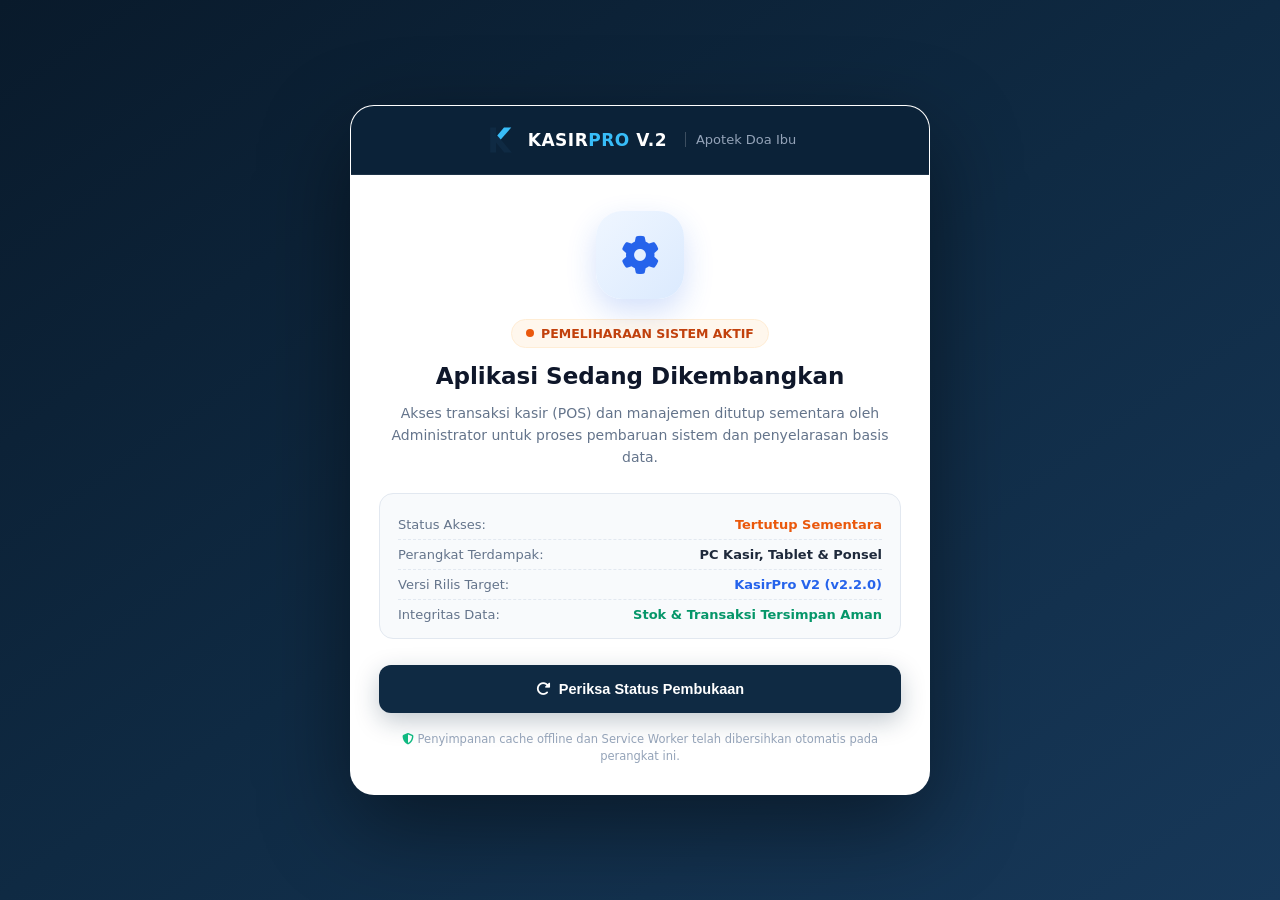
<file: maintenance.html>
<!DOCTYPE html>
<html lang="id">
<head>
    <meta charset="UTF-8">
    <meta name="viewport" content="width=device-width, initial-scale=1.0, viewport-fit=cover">
    <meta name="theme-color" content="#0f2a43">
    <meta name="description" content="KasirPro V2 sedang dalam tahap pengembangan dan pemeliharaan sistem.">
    <meta http-equiv="Cache-Control" content="no-cache, no-store, must-revalidate">
    <meta http-equiv="Pragma" content="no-cache">
    <meta http-equiv="Expires" content="0">

    <title>Sistem Sedang Dikembangkan | KasirPro V2</title>

    <link rel="icon" href="assets/favicon.ico" sizes="any">
    <link rel="icon" type="image/png" sizes="32x32" href="assets/favicon-32.png">
    <link rel="apple-touch-icon" sizes="180x180" href="assets/apple-touch-icon-180.png">

    <!-- Font Awesome -->
    <link rel="stylesheet" href="https://cdnjs.cloudflare.com/ajax/libs/font-awesome/6.7.2/css/all.min.css">

    <style>
        :root {
            --primary: #2563eb;
            --primary-dark: #1d4ed8;
            --navy: #0f2a43;
            --navy-dark: #091a2b;
            --surface: #ffffff;
            --text-main: #0f172a;
            --text-muted: #64748b;
            --border: #e2e8f0;
            --warning-bg: #fff7ed;
            --warning-text: #c2410c;
            --warning-border: #ffedd5;
        }

        * {
            box-sizing: border-box;
            margin: 0;
            padding: 0;
        }

        body {
            font-family: system-ui, -apple-system, BlinkMacSystemFont, "Segoe UI", Roboto, Helvetica, Arial, sans-serif;
            background: linear-gradient(145deg, #091a2b 0%, #0f2a43 50%, #173859 100%);
            min-height: 100vh;
            display: grid;
            place-items: center;
            padding: 20px;
            color: var(--text-main);
            overflow-x: hidden;
        }

        .maintenance-shell {
            width: min(580px, 100%);
            background: var(--surface);
            border-radius: 24px;
            box-shadow: 0 30px 90px rgba(0, 0, 0, 0.45);
            border: 1px solid rgba(255, 255, 255, 0.15);
            overflow: hidden;
            animation: fadeIn .4s ease-out;
            text-align: center;
        }

        @keyframes fadeIn {
            from { opacity: 0; transform: translateY(16px); }
            to { opacity: 1; transform: translateY(0); }
        }

        .brand-strip {
            background: #0b2238;
            padding: 18px 24px;
            display: flex;
            align-items: center;
            justify-content: center;
            gap: 12px;
            border-bottom: 1px solid rgba(255, 255, 255, 0.08);
        }

        .brand-logo {
            width: 32px;
            height: 32px;
        }

        .brand-text {
            color: #ffffff;
            font-size: 17px;
            font-weight: 800;
            letter-spacing: 0.5px;
        }

        .brand-text span {
            color: #38bdf8;
        }

        .brand-store {
            color: #94a3b8;
            font-size: 13px;
            font-weight: 500;
            margin-left: 6px;
            padding-left: 10px;
            border-left: 1px solid rgba(255, 255, 255, 0.2);
        }

        .maintenance-content {
            padding: 36px 28px 30px;
        }

        .icon-stage {
            position: relative;
            width: 88px;
            height: 88px;
            margin: 0 auto 20px;
            border-radius: 26px;
            background: linear-gradient(135deg, #eff6ff 0%, #dbeafe 100%);
            display: grid;
            place-items: center;
            color: var(--primary);
            font-size: 38px;
            box-shadow: 0 12px 30px rgba(37, 99, 235, 0.2);
        }

        .icon-gear-spin {
            animation: spin 8s linear infinite;
        }

        @keyframes spin {
            to { transform: rotate(360deg); }
        }

        .badge-status {
            display: inline-flex;
            align-items: center;
            gap: 7px;
            padding: 6px 14px;
            background: var(--warning-bg);
            color: var(--warning-text);
            border: 1px solid var(--warning-border);
            border-radius: 999px;
            font-size: 12.5px;
            font-weight: 750;
            margin-bottom: 14px;
        }

        .badge-pulse-dot {
            width: 8px;
            height: 8px;
            border-radius: 50%;
            background: #ea580c;
            animation: pulse 1.8s infinite;
        }

        @keyframes pulse {
            0%, 100% { opacity: 1; transform: scale(1); }
            50% { opacity: 0.4; transform: scale(1.3); }
        }

        h1 {
            font-size: 23px;
            font-weight: 850;
            color: #0f172a;
            margin-bottom: 10px;
            line-height: 1.3;
        }

        p.lead {
            font-size: 14px;
            color: var(--text-muted);
            line-height: 1.6;
            margin-bottom: 24px;
        }

        .info-card {
            background: #f8fafc;
            border: 1px solid var(--border);
            border-radius: 14px;
            padding: 16px 18px;
            text-align: left;
            margin-bottom: 26px;
        }

        .info-row {
            display: flex;
            align-items: center;
            justify-content: space-between;
            padding: 7px 0;
            font-size: 13px;
            border-bottom: 1px dashed #e2e8f0;
        }

        .info-row:last-child {
            border-bottom: none;
            padding-bottom: 0;
        }

        .info-row span {
            color: #64748b;
        }

        .info-row strong {
            color: #1e293b;
            font-weight: 700;
        }

        .actions {
            display: flex;
            flex-direction: column;
            gap: 10px;
        }

        .btn-refresh {
            width: 100%;
            min-height: 48px;
            background: var(--navy);
            color: #ffffff;
            border: none;
            border-radius: 12px;
            font-size: 14.5px;
            font-weight: 750;
            cursor: pointer;
            display: flex;
            align-items: center;
            justify-content: center;
            gap: 8px;
            transition: all .2s;
            box-shadow: 0 8px 24px rgba(15, 42, 67, 0.25);
        }

        .btn-refresh:hover {
            background: #173859;
            transform: translateY(-1px);
        }

        .btn-refresh:active {
            transform: translateY(0);
        }

        .cache-notice {
            margin-top: 18px;
            font-size: 11.5px;
            color: #94a3b8;
            line-height: 1.45;
        }

        .cache-notice i {
            color: #10b981;
        }

        @media (max-width: 480px) {
            .maintenance-content {
                padding: 28px 20px 24px;
            }
            h1 {
                font-size: 20px;
            }
        }
    </style>
</head>
<body>

<main class="maintenance-shell" role="main">
    <header class="brand-strip">
        <img src="assets/kasirpro-symbol.svg" alt="KasirPro" class="brand-logo" onerror="this.style.display='none'">
        <div class="brand-text">KASIR<span>PRO</span> V.2</div>
        <div class="brand-store">Apotek Doa Ibu</div>
    </header>

    <div class="maintenance-content">
        <div class="icon-stage">
            <i class="fa-solid fa-gear icon-gear-spin"></i>
        </div>

        <div class="badge-status">
            <span class="badge-pulse-dot"></span>
            <span>PEMELIHARAAN SISTEM AKTIF</span>
        </div>

        <h1>Aplikasi Sedang Dikembangkan</h1>
        <p class="lead">
            Akses transaksi kasir (POS) dan manajemen ditutup sementara oleh Administrator untuk proses pembaruan sistem dan penyelarasan basis data.
        </p>

        <section class="info-card">
            <div class="info-row">
                <span>Status Akses:</span>
                <strong style="color:#ea580c;">Tertutup Sementara</strong>
            </div>
            <div class="info-row">
                <span>Perangkat Terdampak:</span>
                <strong>PC Kasir, Tablet &amp; Ponsel</strong>
            </div>
            <div class="info-row">
                <span>Versi Rilis Target:</span>
                <strong style="color:#2563eb;">KasirPro V2 (v2.2.0)</strong>
            </div>
            <div class="info-row">
                <span>Integritas Data:</span>
                <strong style="color:#059669;">Stok &amp; Transaksi Tersimpan Aman</strong>
            </div>
        </section>

        <div class="actions">
            <button type="button" class="btn-refresh" id="btn-check-status">
                <i class="fa-solid fa-rotate-right"></i>
                <span>Periksa Status Pembukaan</span>
            </button>
        </div>

        <p class="cache-notice">
            <i class="fa-solid fa-shield-halved"></i>
            Penyimpanan cache offline dan Service Worker telah dibersihkan otomatis pada perangkat ini.
        </p>
    </div>
</main>

<script>
    // 1. Pembersihan Menyeluruh Cache Browser & Pencabutan Service Worker
    (async function clearPwaCaches() {
        try {
            // Cabut seluruh pendaftaran Service Worker aktif di perangkat ini
            if ("serviceWorker" in navigator) {
                const registrations = await navigator.serviceWorker.getRegistrations();
                for (const reg of registrations) {
                    await reg.unregister();
                }
            }

            // Bersihkan seluruh Cache Storage PWA
            if ("caches" in window) {
                const keys = await caches.keys();
                for (const key of keys) {
                    await caches.delete(key);
                }
            }

            // Bersihkan sessionStorage sementara
            try { sessionStorage.clear(); } catch (_) {}
            console.log("[Maintenance] Cache PWA dan Service Worker berhasil dinetralkan.");
        } catch (e) {
            console.warn("[Maintenance] Catatan pembersihan cache:", e);
        }
    })();

    // 2. Tombol Periksa Status (Reload bersih tanpa cache)
    document.getElementById("btn-check-status")?.addEventListener("click", () => {
        const btn = document.getElementById("btn-check-status");
        if (btn) {
            btn.innerHTML = '<i class="fa-solid fa-spinner fa-spin"></i> Memeriksa status server...';
            btn.disabled = true;
        }
        setTimeout(() => {
            window.location.href = window.location.origin + "/?t=" + Date.now();
        }, 800);
    });
</script>

</body>
</html>
</file>
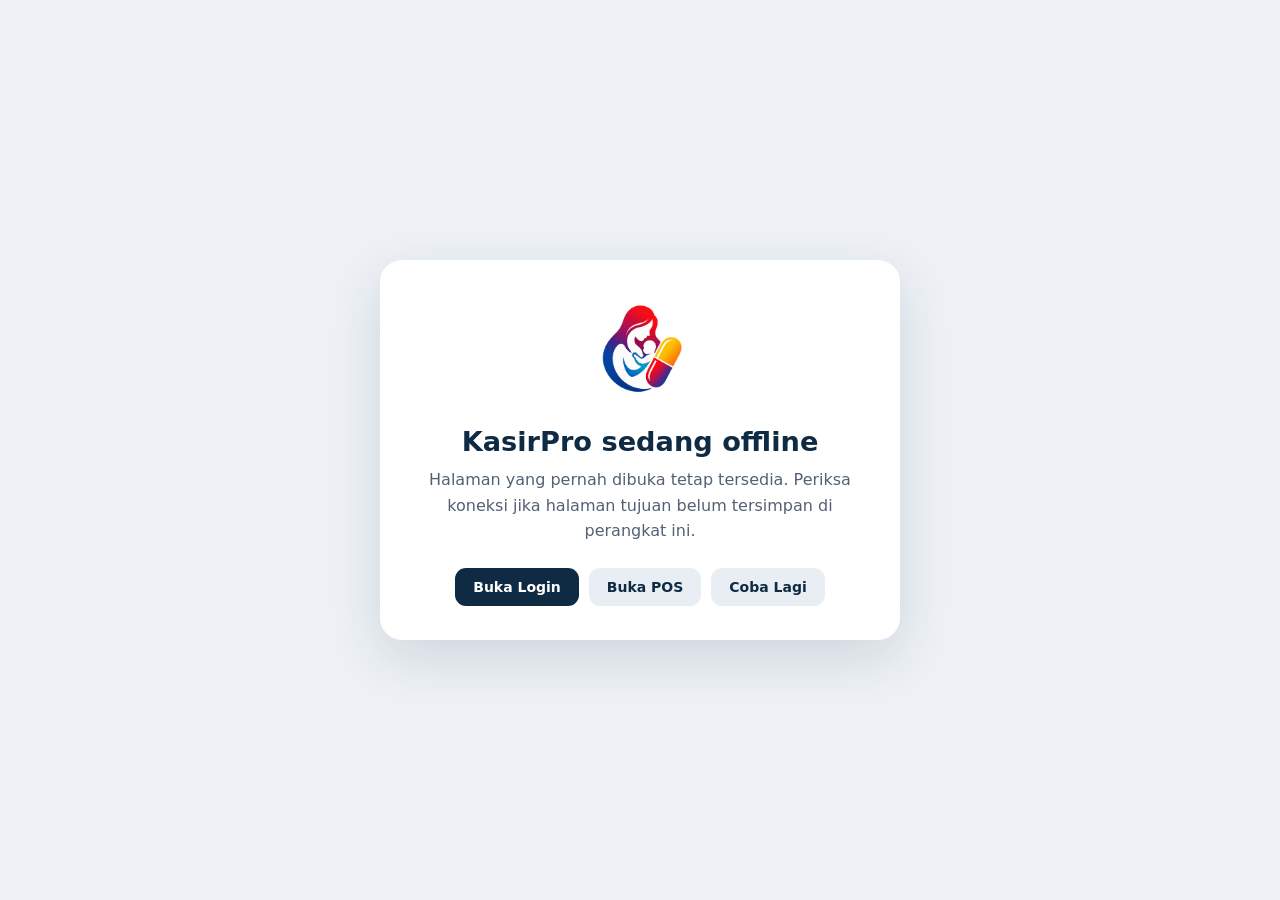
<file: offline.html>
<!DOCTYPE html>
<html lang="id">
<head>
    <meta charset="UTF-8">
    <meta name="viewport" content="width=device-width, initial-scale=1, viewport-fit=cover">
    <meta name="theme-color" content="#0f2a43">
    <meta name="description" content="KasirPro sedang dibuka tanpa koneksi internet.">
    <link rel="manifest" href="manifest.webmanifest">
    <link rel="icon" type="image/png" sizes="192x192" href="assets/icon-192.png">
    <title>KasirPro | Offline</title>
    <style>
        *{box-sizing:border-box}body{margin:0;min-height:100vh;display:grid;place-items:center;padding:24px;background:#eef2f6;color:#172033;font-family:system-ui,-apple-system,BlinkMacSystemFont,"Segoe UI",sans-serif}.card{width:min(520px,100%);padding:34px;border-radius:22px;background:#fff;box-shadow:0 18px 55px rgba(15,42,67,.14);text-align:center}.logo{width:112px;height:112px;object-fit:contain;margin-bottom:16px}h1{margin:0 0 10px;color:#0f2a43;font-size:1.7rem}p{margin:0 0 24px;line-height:1.6;color:#536174}.actions{display:flex;flex-wrap:wrap;justify-content:center;gap:10px}a,button{border:0;border-radius:11px;padding:12px 18px;font:700 14px/1 system-ui;cursor:pointer;text-decoration:none}.primary{background:#0f2a43;color:#fff}.secondary{background:#e8eef4;color:#0f2a43}
    </style>
</head>
<body>
    <main class="card">
        <img class="logo" src="assets/logo.png" alt="Logo KasirPro">
        <h1>KasirPro sedang offline</h1>
        <p>Halaman yang pernah dibuka tetap tersedia. Periksa koneksi jika halaman tujuan belum tersimpan di perangkat ini.</p>
        <div class="actions">
            <a class="primary" href="index.html">Buka Login</a>
            <a class="secondary" href="pos/index.html">Buka POS</a>
            <button class="secondary" type="button" onclick="location.reload()">Coba Lagi</button>
        </div>
    </main>
</body>
</html>
</file>
